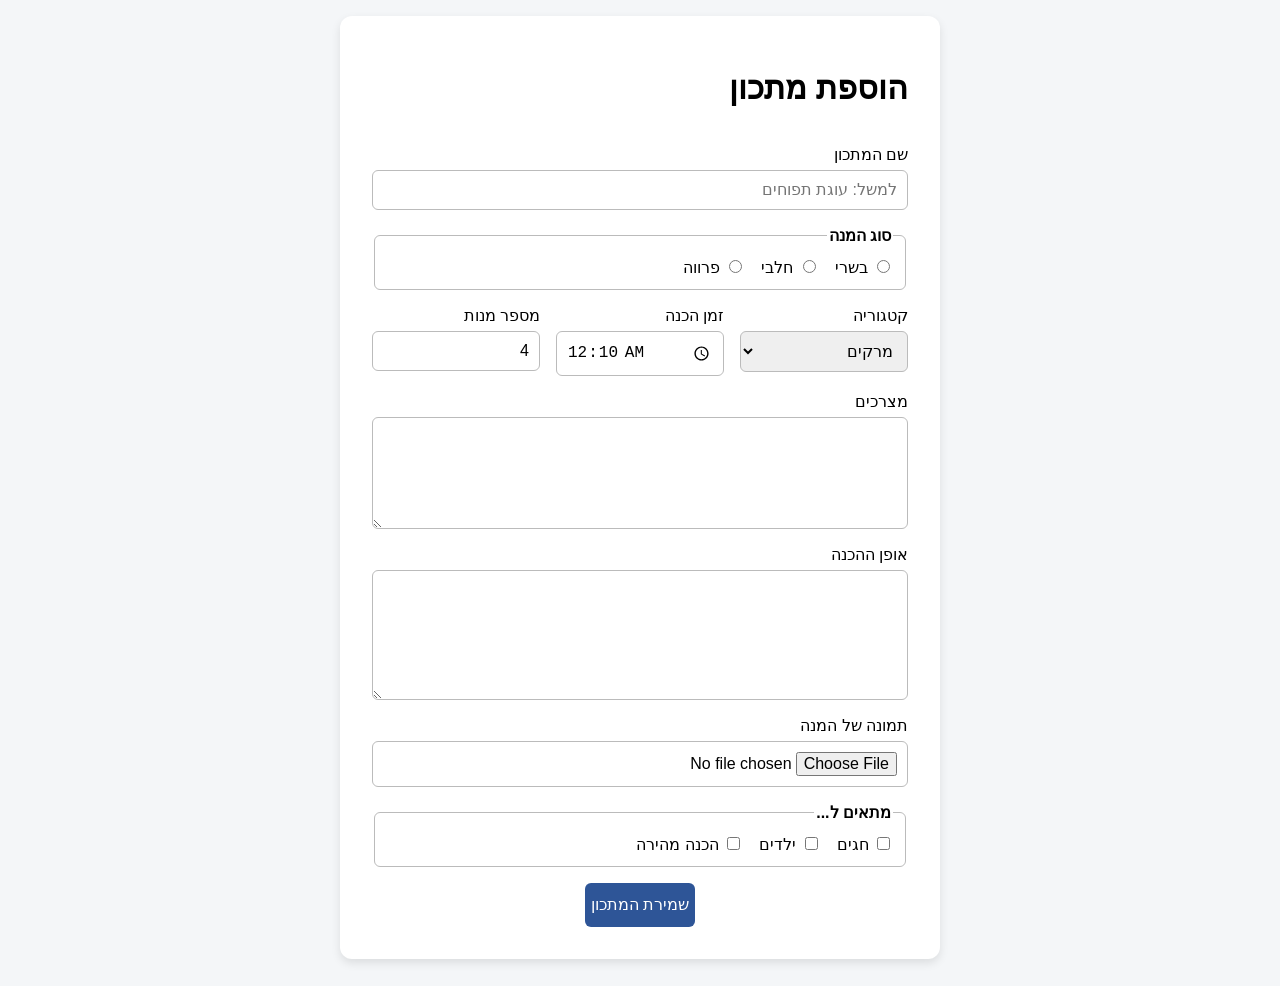
<file: recipe.html>
<!DOCTYPE html>
<html lang="he" dir="rtl">
<head>
    <meta charset="UTF-8">
    <meta name="viewport" content="width=device-width, initial-scale=1.0">
    <title>הוספת מתכון</title>
    <link rel="stylesheet" href="add-recipe.css">
</head>
<body>
    <form action="#" method="get"> 
        <h1>הוספת מתכון</h1> 

        <div class="field"> 
    <label for="title">שם המתכון</label> 
    <input type="text" id="title" name="title" placeholder="למשל: עוגת תפוחים" required> 
</div>
        <fieldset>
            <legend>סוג המנה</legend>
            <div class="options">
                <span class="option">
                    <input type="radio" id="meat" name="kind" value="meat">
                    <label for="meat">בשרי</label>
                </span>
                <span class="option">
                    <input type="radio" id="dairy" name="kind" value="dairy">
                    <label for="dairy">חלבי</label>
                </span>
                <span class="option">
                    <input type="radio" id="parve" name="kind" value="parve">
                    <label for="parve">פרווה</label>
                </span>
            </div>
        </fieldset>

        <div class="row">
            <div class="field">
                <label for="category">קטגוריה</label>
                <select id="category" name="category">
                    <option value="soups">מרקים</option>
                    <option value="main">עיקריות</option>
                    <option value="salads">סלטים</option>
                    <option value="pastries">מאפים</option>
                    <option value="desserts">קינוחים</option>
                </select>
            </div>

            <div class="field">
                <label for="time">זמן הכנה</label>
                <input type="time" id="time" name="time" value="00:10" max="05:00" required>
            </div>

            <div class="field">
                <label for="servings">מספר מנות</label>
                <input type="number" id="servings" name="servings" value="4" min="1" max="50">
            </div>
        </div>

        <div class="field">
            <label for="ingredients">מצרכים</label>
            <textarea id="ingredients" name="ingredients" rows="5" required></textarea>
        </div>

        <div class="field">
            <label for="steps">אופן ההכנה</label>
            <textarea id="steps" name="steps" rows="6" required></textarea>
        </div>

        <div class="field">
            <label for="img">תמונה של המנה</label>
            <input type="file" id="img" name="img" accept="image/*">
        </div>

        <fieldset>
            <legend>מתאים ל...</legend>
            <div class="options">
                <span class="option">
                    <input type="checkbox" id="holydays" name="suitable" value="holydays">
                    <label for="holydays">חגים</label>
                </span>
                <span class="option">
                    <input type="checkbox" id="kids" name="suitable" value="kids">
                    <label for="kids">ילדים</label>
                </span>
                <span class="option">
                    <input type="checkbox" id="quick" name="suitable" value="quick">
                    <label for="quick">הכנה מהירה</label>
                </span>
            </div>
        </fieldset>

        <button type="submit">שמירת המתכון</button>
    </form> 
</body>
</html>
</file>
<file: add-recipe.css>
* {
    box-sizing: border-box;
}

body {
    font-family: Arial, sans-serif;
    background-color: #f4f6f8;
    margin: 0;
    padding: 1rem;
}

form {
    max-width: 600px;
    margin: 0 auto;
    background-color: #ffffff;
    padding: 1.5rem;
    border-radius: 12px;
    box-shadow: 0 4px 10px rgba(0, 0, 0, 0.1);
    display: flex;
    flex-direction: column;
    gap: 16px;
}

.field {
    display: flex;
    flex-direction: column;
    gap: 6px;
}

legend {
    font-weight: bold;
}

input:not([type="checkbox"], [type="radio"]), select, textarea {
    width: 100%;
    padding: 10px;
    border: 1px solid #bbb;
    border-radius: 6px;
    font-size: 16px;
}

.options {
    display: flex;
    flex-wrap: wrap;
    gap: 16px;
}

fieldset {
    border: 1px solid #bbb;
    border-radius: 6px;
    padding: 12px;
}

input:focus, select:focus, textarea:focus {
    outline: none;
    border-color: #2e5597;
}

input[type="radio"], input[type="checkbox"] {
    accent-color: #2e5597;
}

button {
    background-color: #2e5597;
    color: white;
    border: none;
    border-radius: 6px;
    font-size: 1rem;
    cursor: pointer;
    height: 44px;
    width: 100%; 
}

button:hover {
    background-color: #1f3b6d;
}

.row {
    display: flex;
    flex-direction: column;
    gap: 16px;
}

@media (width >= 700px) {
    form {
        padding: 2rem;
    }
    .row {
        flex-direction: row;
    }
    .row .field {
        flex: 1;
    }
    button {
        width: auto;
        align-self: center;
    }
}
/* צריך לגלול ממש הרבה
יש גלילה גם לצדדים
משתנה ב700 לשורה



  שם הזיהוי משמש את הדפדפן כדי לחבר בין הכותרת לשדה שבו כותבים
   השם השני הוא השם שדרכו המחשב המרכזי מקבל את הנתונים

  התחלתי מהמסך הקטן כי שם הכי נוח לסדר את הכל בטור אחד יורד 
  אם לא היתי משתמשים בתנאי השדות היו נשארים עומדים בטור צר וארוך גם במסכים רחבים ולא היו מסתדרים בשורה

  בכתובת הדף למעלה רואים שנוספים סימנים וכל מה שכתבתי בטופס 
  זה מלמד שהדפדפן לקח את המידע ושלח אותו יחד עם השמות של השדות כדי שנראה  מה נשלח
*/
</file>
